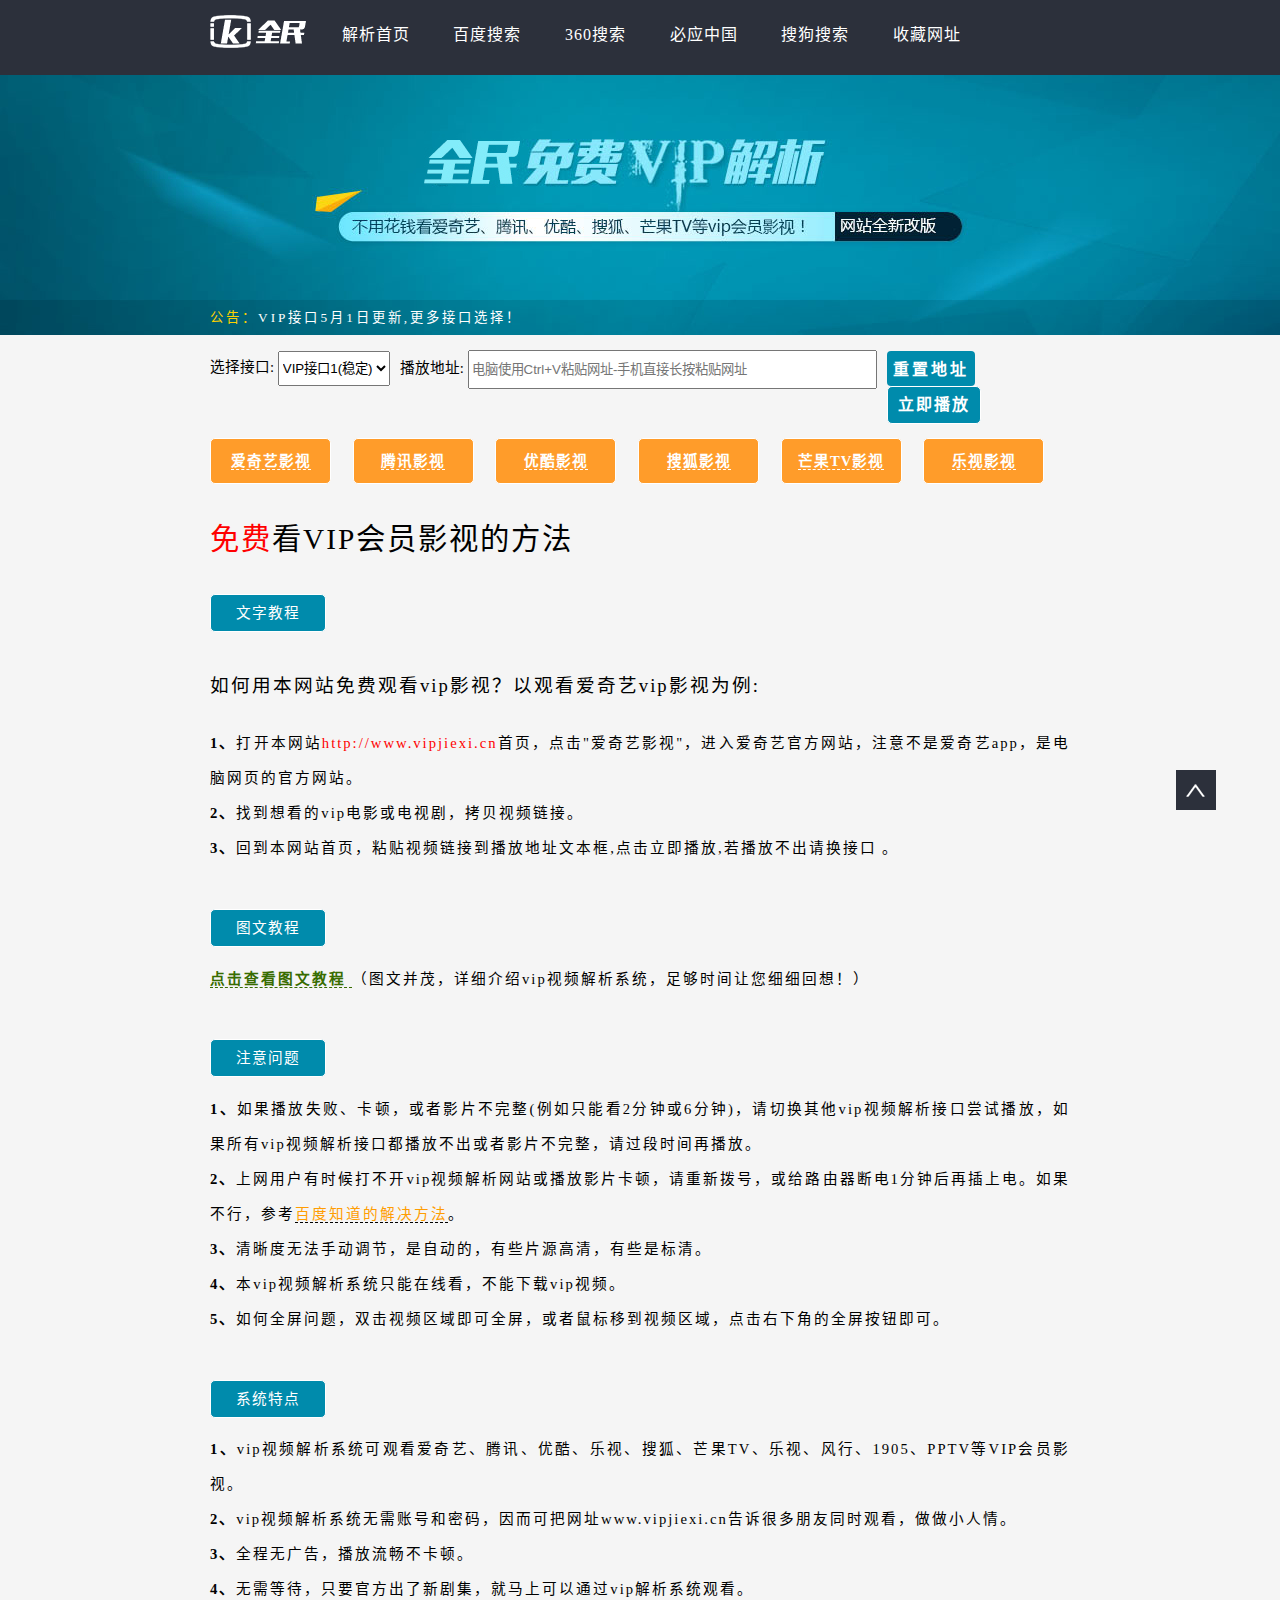
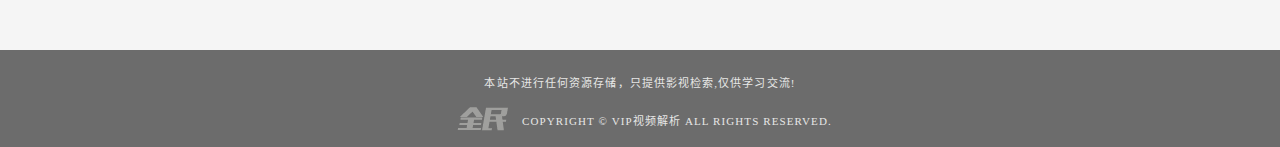
<file: index.html>
<!DOCTYPE html>
<html lang="zh-cn">
<head>
<meta charset="utf-8">
<meta http-equiv="X-UA-Compatible" content="IE=edge">
<meta name="viewport" content="width=device-width, initial-scale=1">
<title>全民免费vip解析-视频解析-vip视频在线解析网站-</title>
<meta name="description" content="vip视频解析网提供最专业的vip会员视频解析，具体包括有：vip电影和vip电视剧免费看、全民解析VIP视频免费看、在线解析、vip视频解析、优酷vip解析、爱奇艺vip解析、腾讯vip解析、乐视vip解析、全网影视vip、芒果vip解析等。">
<link rel="icon" type="image/x-icon" href="images/favicon.ico">
<link href="templets/default/style/dedecms.css" rel="stylesheet" media="screen" type="text/css">
<script type="text/javascript" src="head.js"></script>
</head>
<body>
<div class="heibeijing daohang" id="daohang"> 
  <div class="container" id="sss"> <a href="/"><img src="images/logo.png" alt="logo" class="juzhong"></a>
<span class="dh"><a href="/" class="huang7">解析首页</a></span> <!--<span class="dh"><a href="duan.html" class="huang7">美女视频</a></span>--> <span class="dh"><a href="https://www.baidu.com" target="_blank" class="huang7">百度搜索</a></span> <span class="dh"><a href="https://www.so.com" target="_blank" class="huang7">360搜索</a></span> <span class="dh"><a href="https://cn.bing.com" target="_blank" class="huang7">必应中国</a></span> <span class="dh"><a href="https://www.sogou.com/" class="huang7">搜狗搜索</a></span> <span class="dh"><a href="javascript:void(0)" onclick="addFavorite22()" class="huang8">收藏网址</a></span>
  </div>
</div>
<div class="huibeijing2" id="bofang"> 
 <div class="gonggao"><div class="container"><script type="text/javascript"> gonggao(); </script></div></div>
  <div class="container">
<div class="view1" id="kj">
	  
</div>
  </div>
</div>
<div class="kongzhi" id="kz"> 
  <form method="get" action="">
<div class="container xuanze"> 
<ul>
<li>
<span>选择接口:</span> 
<select id="jk">
<option value="https://jx.aidouer.net/?url=" selected="">VIP接口1(稳定)</option>
<option value="https://jx.jsonplayer.com/player/?url=">VIP接口2(稳定)</option>
<option value="https://jx.bozrc.com:4433/player/?url=">VIP接口3(稳定)</option> 
<option value="https://jx.playerjy.com/?ads=0&url=">VIP接口4(稳定)</option>
<option value="http://www.1717yun.com/jx/vip/index.php?url=">VIP接口5(稳定)</option>
<option value="https://www.wannengjiexi.com/jiexi1/?url=">VIP接口6</option>
<option value="https://parse.mw0.cc/?url=">VIP接口7</option>
<option value="https://jx.iztyy.com/svip/?url=">VIP接口8</option>
<option value="https://jx.ppflv.com/?url=">VIP接口9</option>
<option value="https://yun.nxflv.com/?url=">VIP接口10</option>
<option value="https://jx.qqwtt.com/?url=">VIP接口11</option> 
<option value="https://vip.bljiex.com/?v=">VIP接口12</option>
<option value="https://okjx.cc/?url=">VIP接口13</option>
<option value="https://jx.iztyy.com/svip/?url=">VIP接口14</option>
<option value="https://www.8090g.cn/jiexi/?url=">VIP接口15</option>
<option value="https://www.8090.la/8090/?url=">VIP接口16</option>
<option value="https://dm.xmflv.com:4433/?url=">VIP接口17</option>
</select>
</li>
<li> 
 <span>播放地址: </span><input type="text" size="48" placeholder="电脑使用Ctrl+V粘贴网址-手机直接长按粘贴网址" id="url">
</li>
<li> 
  <input type="reset" class="anniu" value="重置地址">
</li>
<li> 
<a class="anniu1" href="javascript:void(0)" onclick="openWin()">立即播放</a>
</li>
</ul>
</div>
  </form>
</div>

<div class="container"> 
<span class="ml"><a href="https://www.iqiyi.com" title="爱奇艺影视搜索" target="_blank" rel="external nofollow" class="huang6">爱奇艺影视</a></span>
<span class="ml"><a href="https://v.qq.com" title="腾讯影视搜索" target="_blank" rel="external nofollow" class="huang6">腾讯影视</a></span>
<span class="ml"><a href="https://www.youku.com" title="优酷影视搜索" target="_blank" rel="external nofollow" class="huang6">优酷影视</a></span>
<span class="ml"><a href="https://tv.sohu.com/" title="搜狐影视搜索" target="_blank" rel="external nofollow" class="huang6">搜狐影视</a></span>
<span class="ml"><a href="https://www.mgtv.com" title="芒果TV影视搜索" target="_blank" rel="external nofollow" class="huang6">芒果TV影视</a></span>
<span class="ml"><a href="https://www.le.com" title="乐视影视搜索" target="_blank" rel="external nofollow" class="huang6">乐视影视</a></span>
</div>

<div class="container shuoming clear" id="sm"> 
<p><span class="cu3 hong">免费</span><span class="cu3">看VIP会员影视的方法</span></p>

<p><span class="lv">文字教程</span></p>
<p class="zhuti">
<span class="cu">如何用本网站免费观看vip影视？以观看爱奇艺vip影视为例:</span>
<br><span class="cu2">1、</span>打开本网站<span class="yanse2">http://www.vipjiexi.cn</span>首页，点击"爱奇艺影视"，进入爱奇艺官方网站，注意不是爱奇艺app，是电脑网页的官方网站。
<br><span class="cu2">2、</span>找到想看的vip电影或电视剧，拷贝视频链接。
<br><span class="cu2">3、</span>回到本网站首页，粘贴视频链接到播放地址文本框,点击立即播放,若播放不出请换接口 。
</p>
<p><span class="lv">图文教程</span></p>
<p class="zhuti"><a href="jiaocheng3.html" class="huang5" target="_blank" rel="external nofollow">点击查看图文教程</a>（图文并茂，详细介绍vip视频解析系统，足够时间让您细细回想！） </p>
<p><span class="lv">注意问题</span></p>
<p class="zhuti">
<span class="cu2">1、</span>如果播放失败、卡顿，或者影片不完整(例如只能看2分钟或6分钟)，请切换其他vip视频解析接口尝试播放，如果所有vip视频解析接口都播放不出或者影片不完整，请过段时间再播放。
<br><span class="cu2">2、</span>上网用户有时候打不开vip视频解析网站或播放影片卡顿，请重新拨号，或给路由器断电1分钟后再插上电。如果不行，参考<a href="https://zhidao.baidu.com/question/229804625.html" class="huang4" target="_blank">百度知道的解决方法</a>。
<br><span class="cu2">3、</span>清晰度无法手动调节，是自动的，有些片源高清，有些是标清。
<br><span class="cu2">4、</span>本vip视频解析系统只能在线看，不能下载vip视频。
<br><span class="cu2">5、</span>如何全屏问题，双击视频区域即可全屏，或者鼠标移到视频区域，点击右下角的全屏按钮即可。
</p>
<p><span class="lv">系统特点</span></p>
<p class="zhuti">
<span class="cu2">1、</span>vip视频解析系统可观看爱奇艺、腾讯、优酷、乐视、搜狐、芒果TV、乐视、风行、1905、PPTV等VIP会员影视。
<br><span class="cu2">2、</span>vip视频解析系统无需账号和密码，因而可把网址www.vipjiexi.cn告诉很多朋友同时观看，做做小人情。
<br><span class="cu2">3、</span>全程无广告，播放流畅不卡顿。
<br><span class="cu2">4、</span>无需等待，只要官方出了新剧集，就马上可以通过vip解析系统观看。
</p>
</div>
<div class="bottom-footer clear"> 
<p class="xiaozi">本站不进行任何资源存储，只提供影视检索,仅供学习交流!</p>
<p class="xiaozi"><img src="images/logo1.png" alt="logo" class="juzhong"> Copyright &copy; <a href="http://www.vipjiexi.cn">VIP视频解析</a> All rights reserved.</p>
</div>
<script>
      if(navigator.userAgent.match(/(iPhone|iPod|Android|ios)/i)){
  alert("移动端修改浏览器标识(UA)到电脑(PC)端可屏蔽广告哦！");
}
      $(function(){
          $(".ch1").click(function() {
              $(".ch1").toggle();
          });
      });

</script>
<div id="sm"> 
<a href="#" title="返回顶部" class="icon-top"></a>
</body>
</html>
</file>
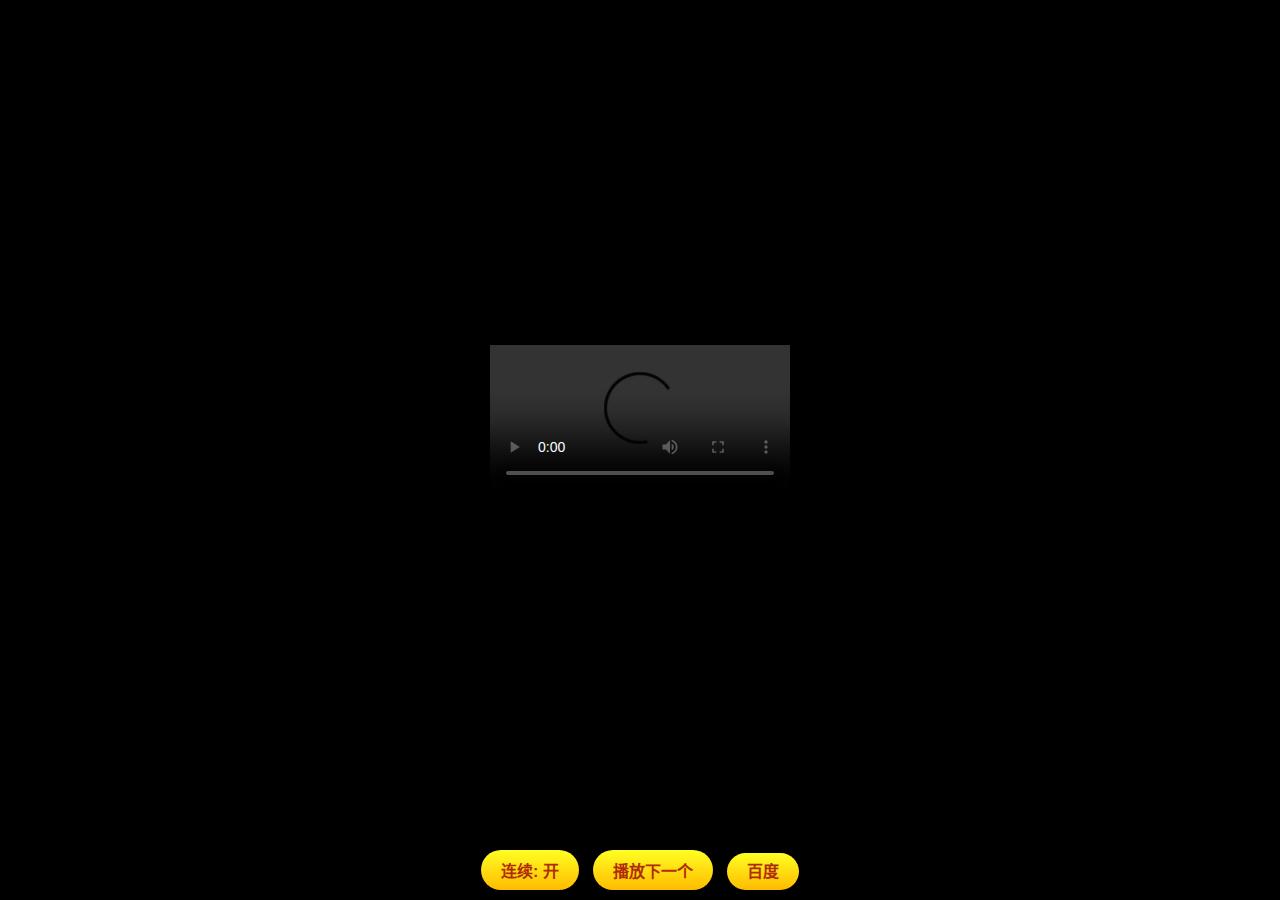
<file: m/index.html>
<!DOCTYPE html>
<html lang="zh-CN">
<head>
    <meta charSet="utf-8" />
    <meta http-equiv="X-UA-Compatible" content="IE=edge,chrome=1" />
    <meta http-equiv="Cache-Control" content="no-transform" /> 
    <meta http-equiv="Cache-Control" content="no-siteapp" />
    <meta name="referrer" content="never">
    <meta name="renderer" content="webkit" />
    <meta name="viewport" content="width=device-width, initial-scale=1.0, maximum-scale=1.0, user-scalable=no" />
    <title>随机观看小姐姐视频_网页在线版</title>
	<link rel="icon" type="image/x-icon" href="images/favicon.ico">
    <link rel="stylesheet" href="style.css">
</head>
<body>
    <section id="main">
        <video id="player" src="https://v.nrzj.vip/video.php" controls webkit-playsinline playsinline></video>
    </section>
    <section id="buttons">
        <button id="switch">连续: 开</button>
        <button id="next">播放下一个</button>
        <span id="down"><a href="down.html">百度</a></span>
    </section>
    <script>
    (function (window, document) {
        if (top != self) {
            window.top.location.replace(self.location.href);
        }
        var get = function (id) {
            return document.getElementById(id);
        }
        var bind = function (element, event, callback) {
            return element.addEventListener(event, callback);
        }
        var auto = true;
        var player = get('player');
        var randomm = function () {
            player.src = 'https://v.nrzj.vip/video.php?_t=' + Math.random();
            player.play();
        }
        bind(get('next'), 'click', randomm);
        bind(player, 'error', function () {
            randomm();
        });
        bind(get('switch'), 'click', function () {
            auto = !auto;
            this.innerText = '连续: ' + (auto ? '开' : '关');
        });
        bind(player, 'ended', function () {
            if (auto) randomm();
        });
    })(window, document);
    </script> 
</body>
</html>
</file>
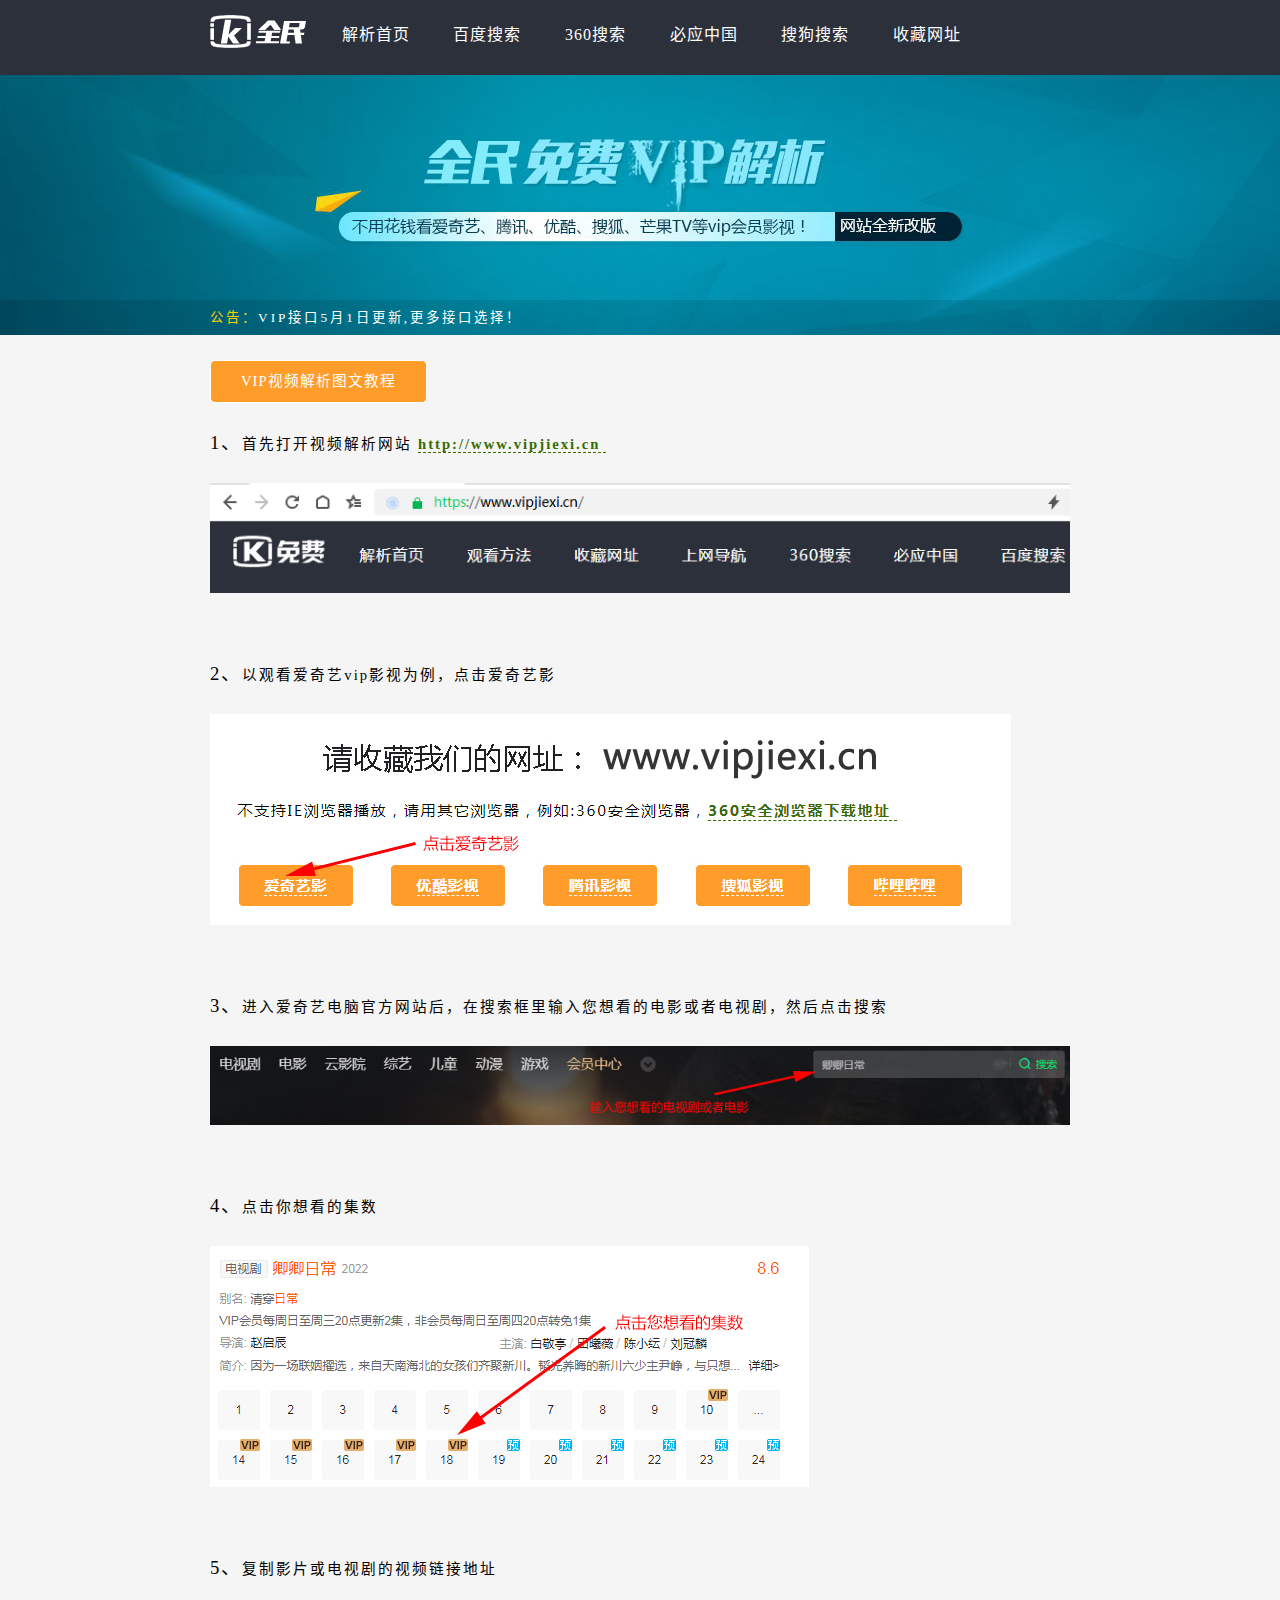
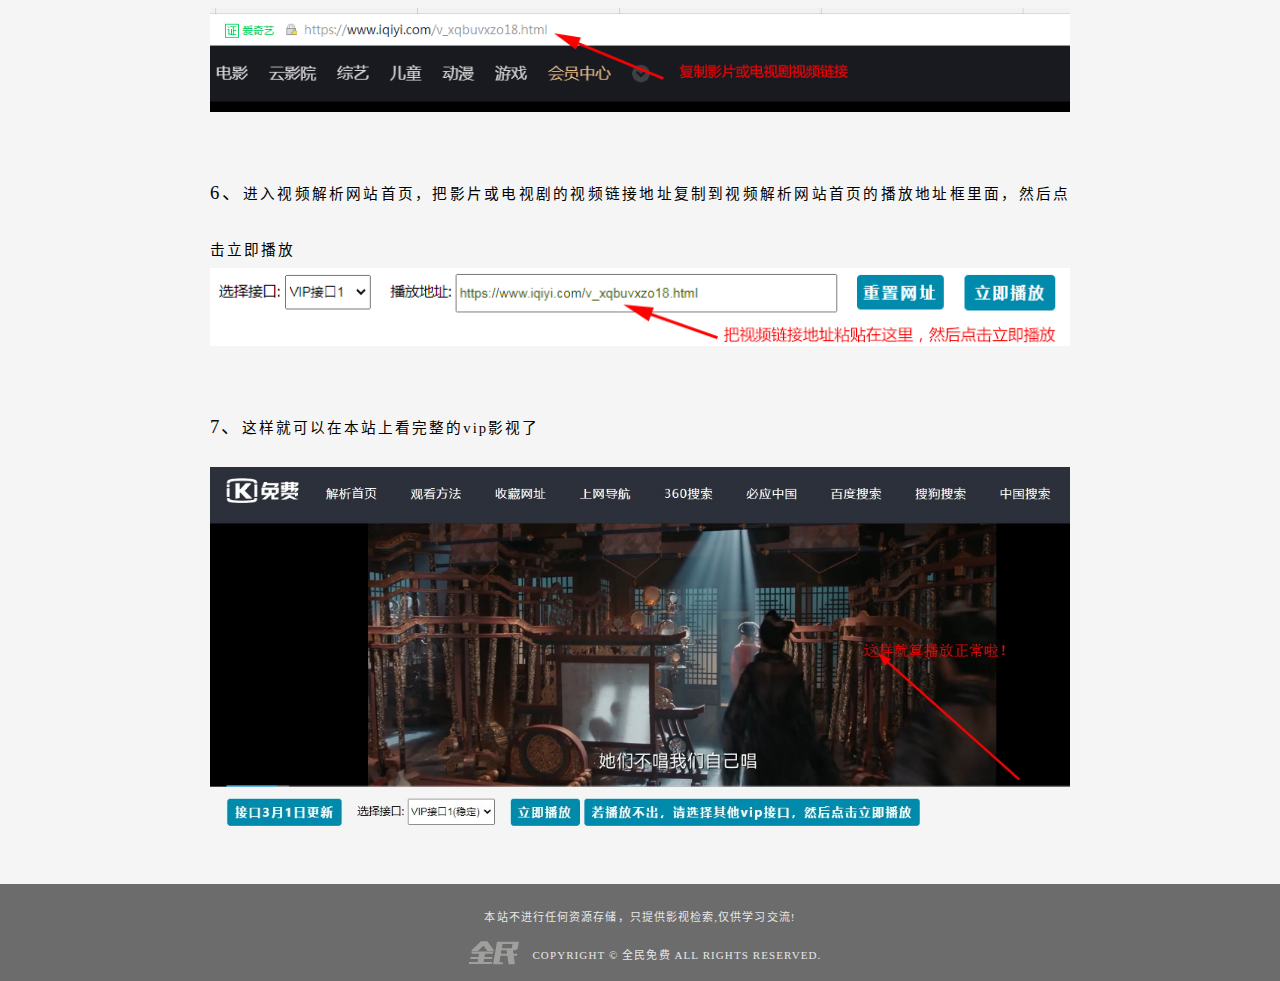
<file: jiaocheng3.html>
<!DOCTYPE html>
<html lang="zh-cn">
<head>
<meta charset="utf-8">
<meta http-equiv="X-UA-Compatible" content="IE=edge">
<meta name="viewport" content="width=device-width, initial-scale=1">
<title>全民免费VIP视频解析图文教程</title>
<meta name="description" content="全民免费VIP视频解析图文教程">
<link rel="icon" type="image/x-icon" href="http://vipjiexi.cn/images/favicon.ico">
<link href="templets/default/style/dedecms.css" rel="stylesheet" media="screen" type="text/css">
<script type="text/javascript" src="head.js"></script>
</head>
<body>
<div class="heibeijing daohang" id="daohang"> 
  <div class="container" id="sss"> <a href="/"><img src="images/logo.png" alt="logo" class="juzhong"></a>
<span class="dh"><a href="/" class="huang7">解析首页</a></span> <!--<span class="dh"><a href="duan.html" class="huang7">美女视频</a></span>--> <span class="dh"><a href="https://www.baidu.com" target="_blank" class="huang7">百度搜索</a></span> <span class="dh"><a href="https://www.so.com" target="_blank" class="huang7">360搜索</a></span> <span class="dh"><a href="https://cn.bing.com" target="_blank" class="huang7">必应中国</a></span> <span class="dh"><a href="https://www.sogou.com/" class="huang7">搜狗搜索</a></span> <span class="dh"><a href="javascript:void(0)" onclick="addFavorite22()" class="huang8">收藏网址</a></span>
  </div>
</div>
<div class="huibeijing2" id="bofang"> 
 <div class="gonggao"><div class="container"><script type="text/javascript"> gonggao(); </script></div></div>
  <div class="container"> 
    <div class="view1" id="kj">
	 
    </div>
  </div>
</div>

    <div class="container shuoming">
      <dl>
        <dt class="bt">
          VIP视频解析图文教程
        </dt>
        <dd><span class="cu">1、</span>首先打开视频解析网站 <a href="index.html" class="huang5">http://www.vipjiexi.cn</a><br>
          <img src="images/ff1.png"></dd>
        <dd><span class="cu">2、</span>以观看爱奇艺vip影视为例，点击爱奇艺影<br>
          <img src="images/ff2.png"></dd>
        <dd><span class="cu">3、</span>进入爱奇艺电脑官方网站后，在搜索框里输入您想看的电影或者电视剧，然后点击搜索<br>
          <img src="images/ff3.jpg"></dd>
        <dd><span class="cu">4、</span>点击你想看的集数<br>
          <img src="images/ff4.png"></dd>
        <dd><span class="cu">5、</span>复制影片或电视剧的视频链接地址<br>
          <img src="images/ff5.png"></dd>
        <dd><span class="cu">6、</span>进入视频解析网站首页，把影片或电视剧的视频链接地址复制到视频解析网站首页的播放地址框里面，然后点击立即播放<br>
          <img src="images/ff6.png"></dd>
        <dd><span class="cu">7、</span>这样就可以在本站上看完整的vip影视了<br>
          <img src="images/ff7.jpg"></dd>
      </dl>
    </div>
<div class="bottom-footer"> 
    <p class="xiaozi">本站不进行任何资源存储，只提供影视检索,仅供学习交流!</p>
    <p class="xiaozi"><img src="images/logo1.png" alt="logo" class="juzhong"> Copyright &copy; <a href="http://www.vipjiexi.cn">全民免费</a> All rights reserved.</p>
</div>
</body>
</html>
</file>
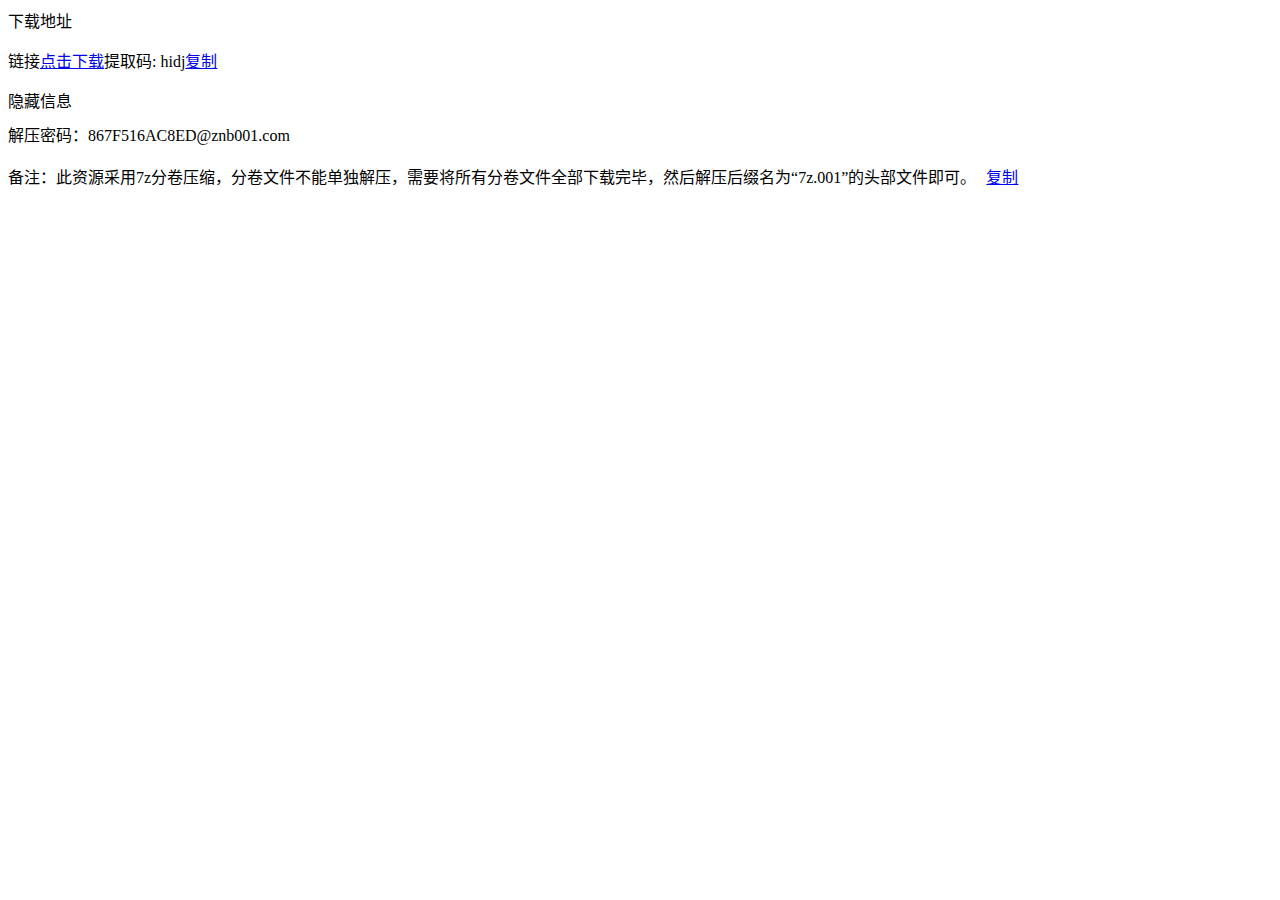
<file: m/down.html>
<html lang="zh-CN">
        <head>
            <meta charset="UTF-8" />
            <!-- <link rel="stylesheet" href="https://nanrenhome.cc/wp-content/plugins/erphpdown/static/erphpdown.css" type="text/css" /> -->
            <link rel="stylesheet" href="https://ac.zhainanba.net/ac/nrzj/plugins/erphpdown/static/erphpdown.css" type="text/css" />
            <!-- <script src="https://nanrenhome.cc/wp-content/plugins/erphpdown/static/jquery-1.7.min.js"></script> -->
            <script src="https://ac.zhainanba.net/ac/nrzj/plugins/erphpdown/static/jquery-1.7.min.js"></script>
            <!-- <script src="https://nanrenhome.cc/wp-content/plugins/erphpdown/static/erphpdown.js"></script> -->
            <script src="https://ac.zhainanba.net/ac/nrzj/plugins/erphpdown/static/erphpdown.js"></script>
            <title>文件下载 - 快手抖音美女小视频终极收藏版 一万三千多部 45G - 嗨得劲</title>
			<link rel="icon" type="image/x-icon" href="images/favicon.ico">
            <style>
                ::-webkit-scrollbar {width:6px;height:6px}
                ::-webkit-scrollbar-thumb {background-color: #c7c7c7;border-radius:0;}
            </style>
        </head>
        <body class="erphpdown-body">
        	<div id="erphpdown-download">
                <!-- 以下内容不要动 -->
        		<div class="msg"><div class="title"><span>下载地址</span></div><p><span class='tit'>链接</span><a href='https://pan.baidu.com/s/1fndY539qcPUs4kzp6ovfvg' target='_blank' class='link erphpdown-down-btn' data-clipboard-text='hidj' >点击下载</a>提取码: <span class="erphpdown-code">hidj</span><a class='erphpdown-copy' data-clipboard-text='hidj' href='javascript:;'>复制</a></p><div class="title"><span>隐藏信息</span></div><div class="hidden-content" style="margin-top:10px;">解压密码：867F516AC8ED@znb001.com<br><br>备注：此资源采用7z分卷压缩，分卷文件不能单独解压，需要将所有分卷文件全部下载完毕，然后解压后缀名为“7z.001”的头部文件即可。<a class="erphpdown-copy" data-clipboard-text="解压密码：867F516AC8ED@znb001.com<br><br>备注：此资源采用7z分卷压缩，分卷文件不能单独解压，需要将所有分卷文件全部下载完毕，然后解压后缀名为“7z.001”的头部文件即可。" href="javascript:;" style="margin-left:10px;">复制</a></div></div>
                <!-- 以上内容不要动 -->
                            </div>
        </body>
    </html>
</file>
<file: templets/default/style/dedecms.css>
body {
font-family: 'Microsoft YaHei';
font-size: 11pt;
color: #000;
overflow-x: hidden;
margin:0;
-webkit-text-size-adjust: none !important;
background-color:#f5f5f5;
}
h2{font-weight:normal;font-size:18pt;}
dl{padding-top:10px;}
img{max-width: 100%;height: auto;}
a { outline: 0 !important;}
.view {width:100%;padding:0;}
.view1 {width:100%;height:260px;padding:0;}
dd{line-height:35px;padding-bottom:28px;margin-left:0px;}
.zhuti{line-height:35px;padding-bottom:28px;margin-left:0px;}
.container{margin:0 auto;width: 860px;}
.kongzhi{height:68px;}
.gao1{padding-top:60px;}
.gao2{height:450px;}
.bai{color:#ffffff;}
.heibeijing{background-color: #2c303b;position: relative;}
.huibeijing{background-color:#1c1c1c;}
.huibeijing1{background-color:#000000;}
.huibeijing2{background:url("../../../images/bg.jpg") center no-repeat;position: relative;}
.huibeijing3{background-color:#353434;}
.huibeijing4{background-color:#202020;}
.anniu {cursor: pointer;background:#008bac;color:#ffffff;border:solid 0px #333; border-radius:4px;font-size:12pt;font-weight:bold;}
.anniu:hover{cursor: pointer;background:#ffba00;color:#ffffff;border:solid 0px #333; border-radius:4px;}
.anniu:active{cursor: pointer;background:#008bac;color:#ffffff;border:solid 0px #333; border-radius:4px;}
.anniu1 {display:inline-block;height:30px;background:#008bac;border-radius:5px;color:#ffffff;line-height:30px;letter-spacing:2px;text-align:center;border:solid 1px #ffffff;padding:3px;padding-left:10px;padding-right:10px;font-size:12pt;font-weight:bold;TEXT-DECORATION: none;}
.anniu1:hover{display:inline-block;height:30px;background:#ffba00;border-radius:5px;color:#ffffff;line-height:30px;letter-spacing:2px;text-align:center;border:solid 1px #ffffff;padding:3px;padding-left:10px;padding-right:10px;font-size:12pt;font-weight:bold;TEXT-DECORATION: none;}
.anniu1:active{display:inline-block;height:30px;background:#008bac;border-radius:5px;color:#ffffff;line-height:30px;letter-spacing:2px;text-align:center;border:solid 1px #ffffff;padding:3px;padding-left:10px;padding-right:10px;font-size:12pt;font-weight:bold;TEXT-DECORATION: none;}
.anniu2{margin-left:20px;display:inline-block;height:30px;background:#ff9c2a;border-radius:5px;color:#ffffff;line-height:30px;letter-spacing:2px;text-align:center;border:solid 1px #ffffff;padding:3px;padding-left:10px;padding-right:10px;font-size:12pt;font-weight:bold;TEXT-DECORATION: none;}
.anniu2:hover{display:inline-block;height:30px;background:#008bac;border-radius:5px;color:#ffffff;line-height:30px;letter-spacing:2px;text-align:center;border:solid 1px #ffffff;padding:3px;padding-left:10px;padding-right:10px;font-size:12pt;font-weight:bold;TEXT-DECORATION: none;}
.anniu2:active{display:inline-block;height:30px;background:#ff9c2a;border-radius:5px;color:#ffffff;line-height:30px;letter-spacing:2px;text-align:center;border:solid 1px #ffffff;padding:3px;padding-left:10px;padding-right:10px;font-size:12pt;font-weight:bold;TEXT-DECORATION: none;}
.anniu3{margin-left:20px;display:inline-block;height:30px;background:#7e7d7d;border-radius:5px;color:#ffffff;line-height:30px;letter-spacing:2px;text-align:center;border:solid 1px #ffffff;padding:3px;padding-left:10px;padding-right:10px;font-size:12pt;font-weight:bold;TEXT-DECORATION: none;}
.anniu3:hover{display:inline-block;height:30px;background:#008bac;border-radius:5px;color:#ffffff;line-height:30px;letter-spacing:2px;text-align:center;border:solid 1px #ffffff;padding:3px;padding-left:10px;padding-right:10px;font-size:12pt;font-weight:bold;TEXT-DECORATION: none;}
.anniu3:active{display:inline-block;height:30px;background:#7e7d7d;border-radius:5px;color:#ffffff;line-height:30px;letter-spacing:2px;text-align:center;border:solid 1px #ffffff;padding:3px;padding-left:10px;padding-right:10px;font-size:12pt;font-weight:bold;TEXT-DECORATION: none;}
.anniu4 {display:inline-block;height:30px;background:#008bac;border-radius:5px;color:#ffffff;line-height:30px;letter-spacing:2px;text-align:center;border:solid 1px #ffffff;padding:3px;padding-left:20px;padding-right:20px;font-size:12pt;font-weight:normal;TEXT-DECORATION: none;}
.anniu4:hover{display:inline-block;height:30px;background:#ffba00;border-radius:5px;color:#ffffff;line-height:30px;letter-spacing:2px;text-align:center;border:solid 1px #ffffff;padding:3px;padding-left:20px;padding-right:20px;font-size:12pt;font-weight:normal;TEXT-DECORATION: none;}
.anniu4:active{display:inline-block;height:30px;background:#008bac;border-radius:5px;color:#ffffff;line-height:30px;letter-spacing:2px;text-align:center;border:solid 1px #ffffff;padding:3px;padding-left:20px;padding-right:20px;font-size:12pt;font-weight:normal;TEXT-DECORATION: none;}

.xuanze{text-align:left;padding-top:0px;line-height:35px;}
.xuanze ul,li{float:left;padding-right:10px;padding-left:0px;list-style-type:none;}
.xuanze input {height:35px;vertical-align:middle;}
.xuanze input[type=reset],input[type=submit],input[type=button]{letter-spacing:3px;}
.xuanze input[type=text]{letter-spacing:0px;color:#415601;}
.xuanze select {height:35px;vertical-align:middle;}
.xuanze input {height:35px;vertical-align:middle;}
.xuanze input,select{ padding-top:0px;padding-bottom:0px;}
.lv{display:inline-block;width:108px;height:30px;background:#008bac;border-radius:5px;color:#ffffff;line-height:30px;letter-spacing:1px;text-align:center;border:solid 1px #ffffff;padding:3px;font-weight:normal;}
.cu3{font-size:22pt;line-height:80px;}
.cu2{font-weight:bold;}
.cu{font-size:14pt;line-height:80px;}
.hong{color:red;}
.huang{color:#ff7800;}
A.huang4:link {COLOR: #ff9d02; TEXT-DECORATION: none;border-bottom:1px dashed #000; }
A.huang4:visited {COLOR: #ff9d02;TEXT-DECORATION: none;border-bottom:1px dashed #000; }
A.huang4:hover { COLOR: #84a440;TEXT-DECORATION: none; }
A.huang5{padding-right:6px;}
A.huang5:link {COLOR: #386c00; TEXT-DECORATION: none; border-bottom:1px dashed #386c00;font-weight:bold;}
A.huang5:visited {COLOR: #386c00;TEXT-DECORATION: none;  border-bottom:1px dashed #386c00;font-weight:bold;}
A.huang5:hover { COLOR: #ff6600;TEXT-DECORATION: none; border-bottom:1px dashed #ff6600;}
A.huang6:link {COLOR: #ffffff; TEXT-DECORATION: none; border-bottom:1px dashed #ffffff;font-weight:bold;}
A.huang6:visited {COLOR: #ffffff;TEXT-DECORATION: none;  border-bottom:1px dashed #ffffff;font-weight:bold;}
A.huang6:hover { COLOR: #fae884;TEXT-DECORATION: none; border-bottom:1px dashed #fae884;}
A.huang7:link {COLOR: #ffffff; TEXT-DECORATION: none; }
A.huang7:visited {COLOR: #ffffff;TEXT-DECORATION: none; }
A.huang7:hover { COLOR: #fae884;TEXT-DECORATION: none; border-bottom:1px dashed #fae884;}
A.huang8:link {COLOR: #ffffff; TEXT-DECORATION: none; }
A.huang8:visited {COLOR: #ffffff;TEXT-DECORATION: none; }
A.huang8:hover { COLOR: #fae884;TEXT-DECORATION: none; border-bottom:1px dashed #fae884;}

A.huang8:link {TEXT-DECORATION: none; }
A.huang8:visited {TEXT-DECORATION: none; }
A.huang8:hover { COLOR: #fae884;TEXT-DECORATION: none; border-bottom:1px dashed #fae884;}
.xuexi {background:#f4f3f3;color:#7b7b7b;line-height:25px;letter-spacing:2px;text-align:center;padding-top:25px;padding-bottom:25px;padding-left:15px;padding-right:15px;}
.shuoming {letter-spacing:2px;line-height:37px;text-align:justify;}

/* * Footer */

.bottom-footer {
background-color: #6c6c6c;
text-align: center;
padding-bottom: 10px;
padding-top: 10px;
margin-top:10px;
position: relative;
line-height:25px;
}
.bottom-footer a{color:#e7e7e6;TEXT-DECORATION: none; }
.bottom-footer p {
color: #e7e7e6;
letter-spacing: 1.1px;
margin-bottom: 0;
text-transform: uppercase;
}

/* -  max-width: 479 */
@media (max-width: 479px) {
/* - Header Main */
.menu-search .sb-search.sb-search-open .sb-search-input {
width: 200px;
}
#sss img{display:none;}
#daohang {height:120px;}
kz{display:none;}
#bofang{height:169px;background:url("../../../images/bg1.jpg") center no-repeat;}
#sm{display:none;}
#kj{height:150px;}
.container {
width: 100%;
}
/* - Page Banner */
.banner-content > img {
padding: 0 15px;
}
/* - Footer Main */
.address-box {
margin-top: 0;
}



.footer-main .ftr-widget {padding-top: 25px;padding-bottom: 25px;}
.bottom-footer .col-xs-6 {width: 100%;
}
}
.tz{display:inline-block;height:35px;background:#ff9c2a;border-radius:5px;color:#ffffff;line-height:35px;letter-spacing:1px;text-align:center;border:solid 1px #ffffff;padding:3px;font-weight:normal;padding-left:10px;padding-right:10px;}
.ml{display:inline-block;width:105px;height:30px;background:#ff9c2a;border-radius:5px;color:#ffffff;line-height:30px;letter-spacing:1px;text-align:center;border:solid 1px #ffffff;padding:7px;font-weight:normal;margin-right:18px;}
.ml2{display:inline-block;height:35px;background:#ff9c2a;border-radius:5px;color:#ffffff;line-height:35px;letter-spacing:1px;text-align:center;border:solid 1px #ffffff;padding-left:20px;padding-right:20px;font-weight:normal;margin-left:0px;}

.bt{display:inline-block;height:35px;background:#ff9c2a;border-radius:5px;color:#ffffff;line-height:35px;letter-spacing:1px;text-align:center;border:solid 1px #ffffff;padding:3px;font-weight:normal;margin-right:20px;padding-left:30px;padding-right:30px;}
.dh{vertical-align:middle;height:35px;color:#ffffff;line-height:35px;letter-spacing:1px;text-align:center;padding:3px;font-weight:normal;padding-left:10px;padding-right:10px;margin-left:20px;font-size:12pt;}
.daohang{height:60px;padding-top:15px;}
.juzhong{vertical-align:middle;text-align:center;}
.xiaozi{font-size:11px;}
.clear{clear:both;}
#gaoxiao{text-align:left;}
#gaoxiao ul{width:100%;margin-left:0px;margin-right:-9px;padding-left:0px;padding-right:0px;}
#gaoxiao li{width:194px;text-align:center;line-height:35px;margin-left:0px;margin-right:9px;float:left;min-height:168px;}

#gaoxiao img{width:194px;height:109px;border-radius:3px;}
#gaoxiao a{color:#000;TEXT-DECORATION: none;}
#gaoxiao a:hover{color:#ff7a04;TEXT-DECORATION: none;}
.ninhao li{min-height:130px;}
.ninhao{padding-top:20px;padding-bottom:20px;float:left;width:50%;}
.ninhao a{margin-bottom:3px;display:inline-block;height:20px;background:#ccc;border-radius:3px;color:#000;line-height:16px;text-align:center;border:solid 1px #abaaaa;padding-bottom:3px;padding-top:3px;padding-left:5px;padding-right:5px;font-size:9pt;font-weight:normal;TEXT-DECORATION: none;}
.ninhao a:hover{display:inline-block;height:20px;background:#008bac;border-radius:3px;color:#000;line-height:16px;text-align:center;border:solid 1px #abaaaa;padding-bottom:3px;padding-top:3px;padding-left:5px;padding-right:5px;font-size:9pt;font-weight:normal;TEXT-DECORATION: none;}
.ninhao a:active{display:inline-block;height:20px;background:#ccc;border-radius:3px;color:#000;line-height:16px;text-align:center;border:solid 1px #abaaaa;padding-bottom:3px;padding-top:3px;padding-left:5px;padding-right:5px;font-size:9pt;font-weight:normal;TEXT-DECORATION: none;}
.kuan1{width:160px;text-align:center;padding-top:5px;}
.kuan2{width:68%;}
.pd{padding-top:25px;padding-bottom:35px;}
.gengxin{color:#9b9a9a;font-size:11pt;letter-spacing:0px;}
.gonggao{bottom:0;position:absolute;margin:0px;width:100%;background-color:rgba(0,0,0,0.1);height:35px;vertical-align:middle;line-height:35px;font-size:10pt;color:#e1e1e1;letter-spacing:3px;color:#ffffff;}
.yanse1{color:#fcd001;}
.yanse2{color:red;}
.yanse3{color:#ff7200;}
.fenye{padding-top:20px;}
.liangduan{text-align: justify;}
.place a{COLOR: #ff9d02; TEXT-DECORATION: none;border-bottom:1px dashed #000;margin:0px 2px;}
.place a:hover{color:#84a440;margin:0px 2px;TEXT-DECORATION: underline;}
.context a{COLOR: #ff9d02; TEXT-DECORATION: none;border-bottom:1px dashed #000;margin:0px 2px;}
.context a:hover{color:#84a440;margin:0px 2px;TEXT-DECORATION: underline;}
.huanrao img{float:left;margin-right:10px;margin-top:10px;}
.jiange{padding-bottom:130px;}
.e2{width:100%;margin-left:0px;margin-right:0px;padding-left:0px;padding-right:0px;} 
.e2 li{width:100%;overflow:hidden;clear:both;padding-bottom:30px;color:#aaa;}
.e2 li b a{color:#555;}
.e2 li a.preview{width:160px;float:left;padding-right:20px;margin-bottom:3px;margin-left:0px;display:inline;}
.e2 li a.preview img{width:160px;display:block;padding:1px;border:1px solid #EEE;}
.e2 li a.preview:hover img{border:1px solid #AAA;}
.e2 li a.title{color:#000000;TEXT-DECORATION: none;overflow:hidden;line-height:25px;font-size:12pt;margin-left:5px;}
.e2 span.info{display:block;line-height:23px;color:#555;padding-left:12px;}
.e2 span.info small{color:#AAA;font-size:12px;margin-left:3px;}
.e2 span.info a{color:#690;}
.e2 p.intro{color:#878585;line-height:20px;margin-left:5px;padding-left:10px;padding-right:10px;}

.dede_pages ul{float:left;padding:12px 0px 12px 16px;}
.dede_pages ul li{float:left;font-family:Tahoma;line-height:17px;margin-right:6px;border:1px solid #E9E9E9;}
.dede_pages ul li a{float:left;padding:2px 4px 2px;color:#555;display:block;}
.dede_pages ul li a:hover{color:#690;text-decoration:none;padding:2px 4px 2px;}
.dede_pages ul li.thisclass,.dede_pages ul li.thisclass a,.pagebox ul li.thisclass a:hover{background-color:#aaaaaa;padding:2px 4px 2px;font-weight:bold;}
.dede_pages .pageinfo{line-height:21px;padding:12px 10px 12px 16px;color:#999;}
.dede_pages .pageinfo strong{color:#555;font-weight:normal;margin:0px 2px;}
.dede_pages{float:none;overflow:hidden;text-align:center;}
.dede_pages ul{margin:0px auto;float:none;clear:both;overflow:hidden;text-align:center;white-space:nowrap;}
.dede_pages ul li, .dede_pages ul li a{float:none;display:inline;}
.icon-top { width: 40px; height: 40px; display: block; background: url(../../../images/top.png) no-repeat center #2c303b; right: 5%; bottom: 10%; position: fixed }
</file>
<file: m/style.css>
* {
    border: 0;
    margin: 0;
    padding: 0;
    outline: none;
    box-sizing: border-box;
}

body {
    background: #000;
    width: 100vw;
    height: 100vh;
    overflow: hidden;
    display: flex;
    flex-direction: column;
    align-items: center;
}


#main {
    height: calc(100vh - 60px);
    display: flex;
    justify-content: center;
    align-items: center;
}

#player {
    width: 100%;
    height: auto;
    max-height: 100%;
}

#buttons {
    height: 60px;
    padding: 10px;
}

#switch,
#next {
    background: #FFF;
    background: linear-gradient(to bottom, #FF2,#FB0);
    color: #AF2E08;
    font-size: 16px;
    font-weight: bold;
    height: 40px;
    padding: 0px 20px;
    margin: 0px 5px;
    border-radius: 20px;
}

#down{
    background: #FFF;
    background: linear-gradient(to bottom, #FF2,#FB0);
    color: #AF2E08;
    font-size: 16px;
    font-weight: bold;
    height: 40px;
    padding: 10px 20px;
    margin: 0px 5px;
    border-radius: 20px;
}

#down a{
    color: #AF2E08;
    text-decoration: none;
}

#down a:visited{
    color: #AF2E08;
}
</file>
